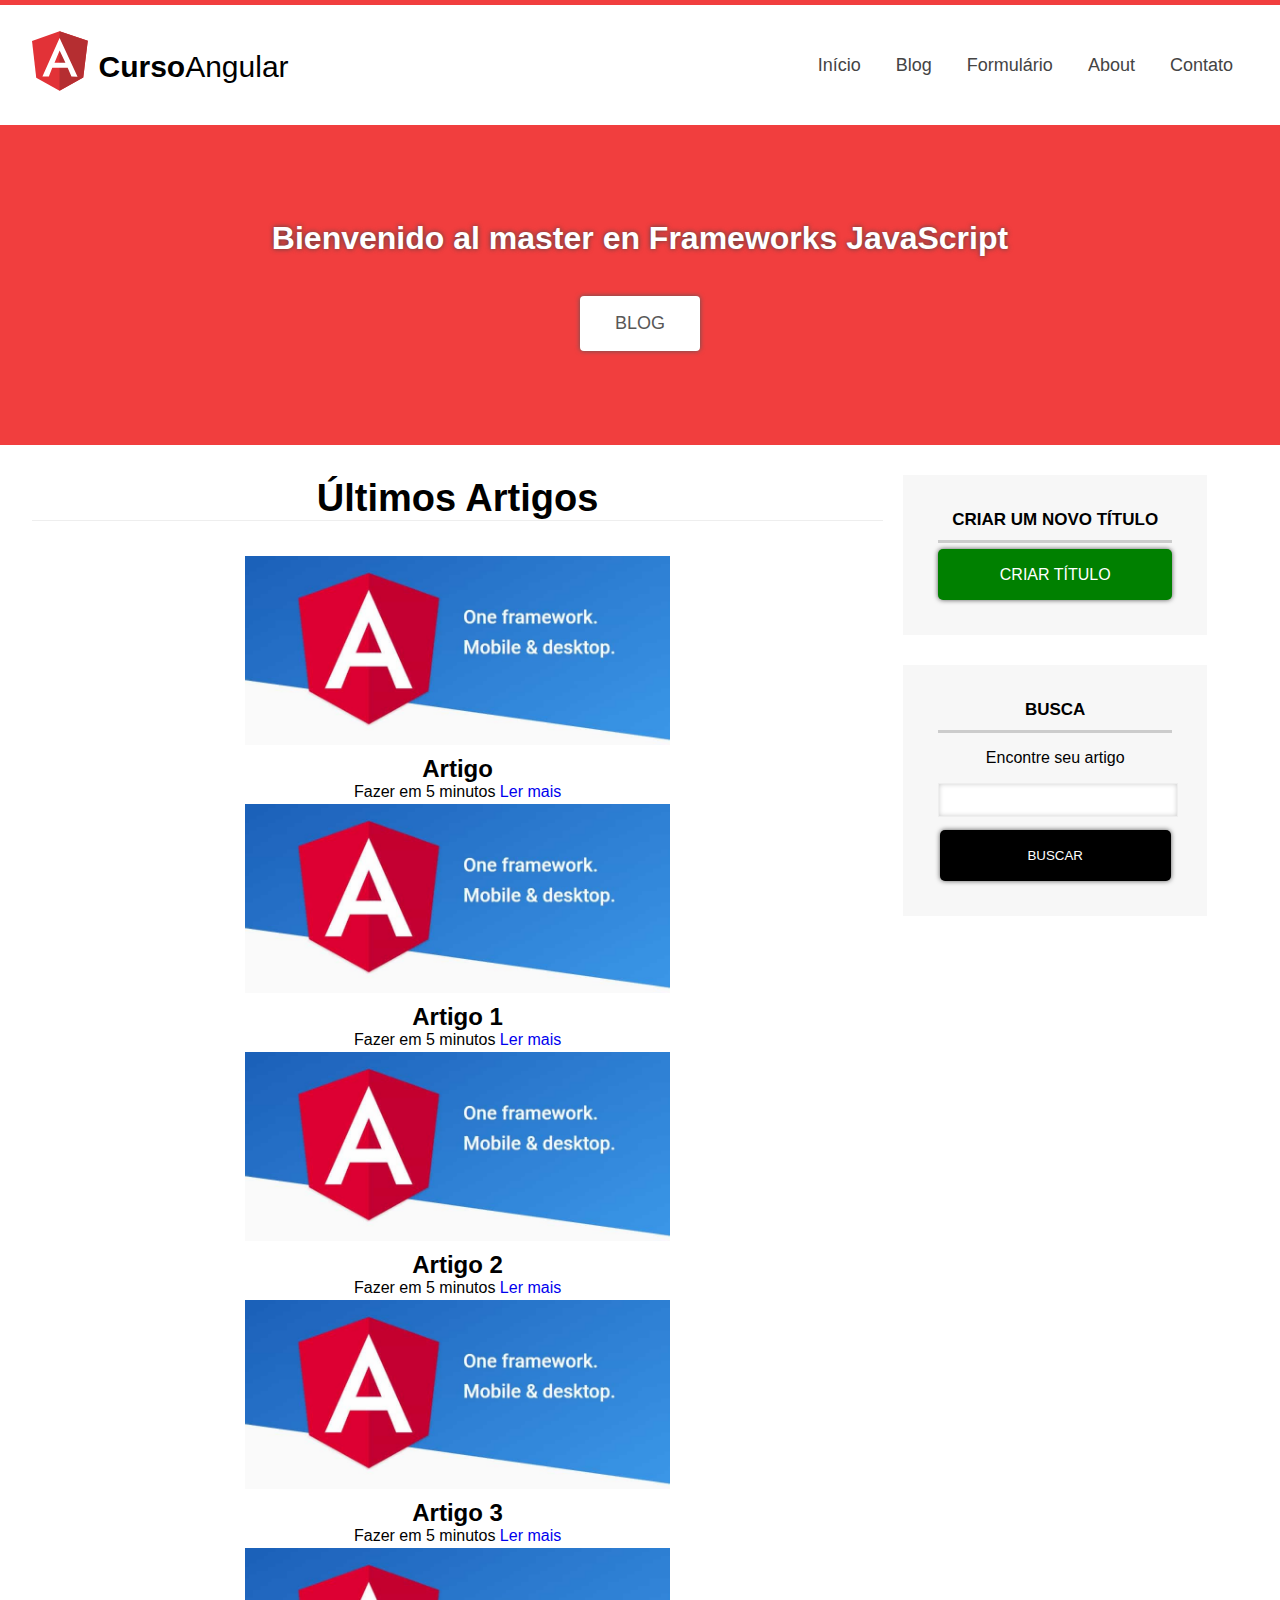
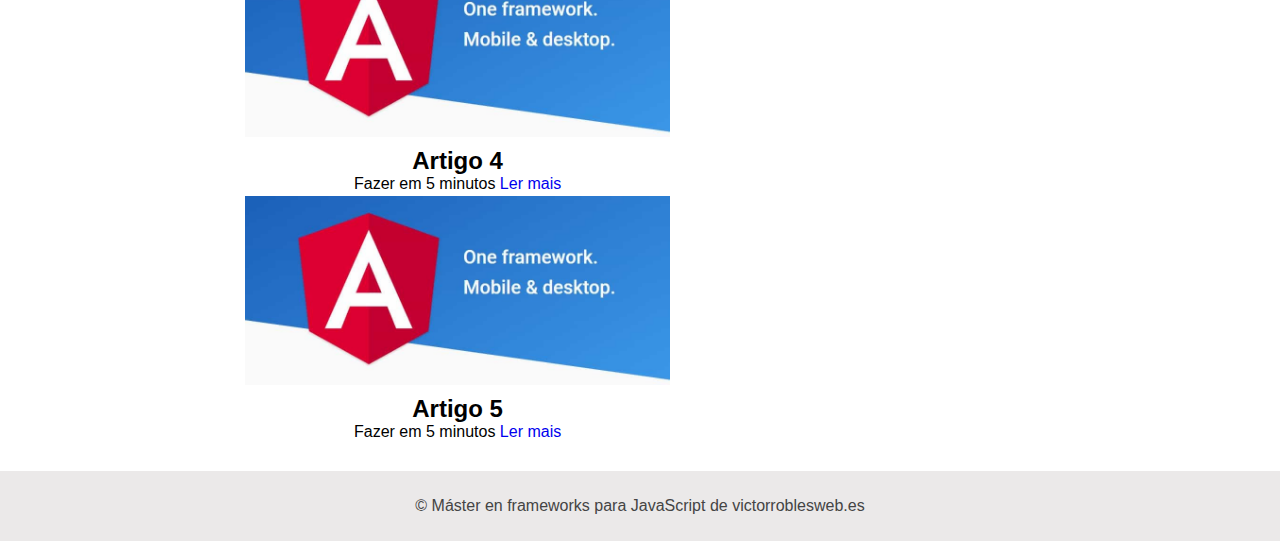
<file: Angular/index.html>
<!DOCTYPE html>
<html lang="es">

<head>
    <meta charset="utf-8" />
    <meta name="viewport" content="width=device-width, initial-scale=1.0" />
    <title>Maquetación para el Master en Frameworks JavaScript</title>

    <!--HOJA DE ESTILOS-->
    <link rel="stylesheet" type="text/css" href="assets/css/styles.css" />

</head>

<body>
    <header id="header">
        <div class="center">
            <!-- LOGO -->
            <div id="logo">
                <img src="assets/images/angular.svg" class="app-logo" alt="Logotipo" />
                <span id="brand">
                    <strong>Curso</strong>Angular
                </span>
            </div>

            <!--MENU-->
            <nav id="menu">
                <ul>
                    <li><a href="../Angular/index.html">Início</a></li>
                    <li><a href="../Angular/article.html">Blog</a></li>
                    <li><a href="../Angular/formulario.html">Formulário</a></li>
                    <li><a href="../Angular/blog.html">About</a></li>
                    <li><a href="#">Contato</a></li>
                </ul>
            </nav>
            <div class="clearfix"></div>

        
        </div>
    </header>

    <div id="slider" class="slider-big">
        <h1>Bienvenido al master en Frameworks JavaScript</h1>
        <a href="#" class="btn-white">Blog</a>
    </div>

    <div class="center">
        <section id="content">
            <h2 class="subheader">Últimos Artigos</h2>

            <script type="text/javascript">
                window.addEventListener("load", function () {
                    var template = document.getElementById("article-template");
                    var articles = document.getElementById("articles");

                    for (var i = 1; i <= 5; i++) {
                        var clonado = template.cloneNode(true);
                        clonado.removeAttribute("id");

                        var h2 = clonado.getElementsByTagName("h2")[0];
                        h2.innerHTML = h2.textContent + ' ' + i;

                        articles.appendChild(clonado);
                    }

                });
            </script>

            <div id="articles">
                <article class="article-item" id="article-template">
                    <div class="image-wrap">
                        <img src="../Angular/assets/images/artigo-angular.jpg"
                            alt="Angular" />
                    </div>

                    <h2>Artigo</h2>
                    <span class="date">
                        Fazer em 5 minutos
                    </span>
                    <a href="#">Ler mais</a>

                    <div class="clearfix"></div>
                </article>

            </div>

        </section>

        <aside id="sidebar">
            <div id="nav-blog" class="sidebar-item">
                <h3>Criar um novo Título</h3><br>
                <a class="btn btn-success titulo" href="#">Criar Título</a>
            </div>

            <div id="search" class="sidebar-item">
                <h3>Busca</h3>
                <p>Encontre seu artigo</p>
                <form>
                    <input type="text" name="search" />
                    <input class="btn" id="busca" type="submit" name="submit" value="Buscar" />
                </form>
            </div>
        </aside>
        <div class="clearfix"></div>
    </div>

    <footer id="footer">
        <div class="center">
            <p>
                &copy; Máster en frameworks para JavaScript de victorroblesweb.es
            </p>
        </div>
    </footer>
</body>

</html>
</file>
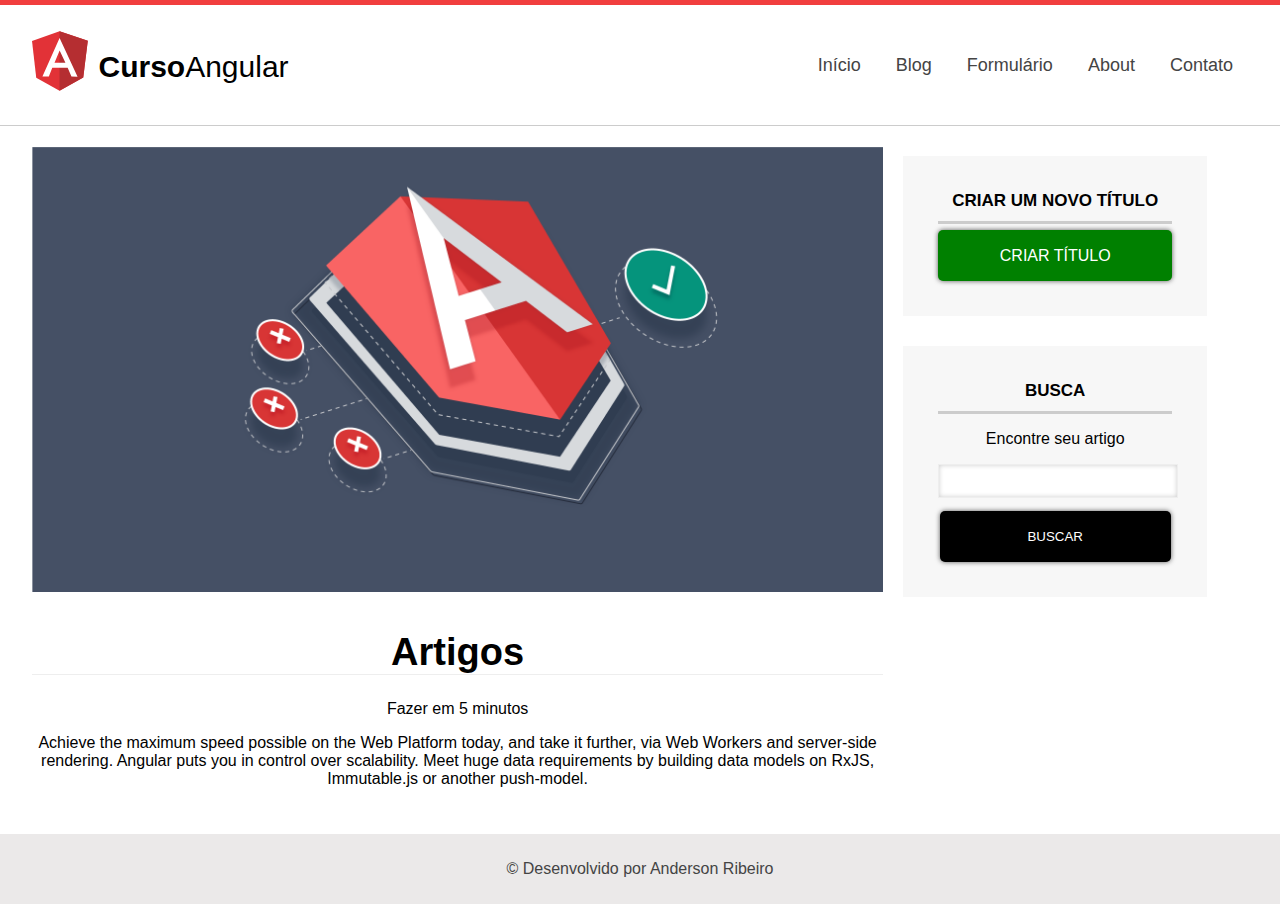
<file: Angular/article.html>
<!DOCTYPE html>
<html lang="en">

<head>
    <meta charset="UTF-8">
    <meta name="viewport" content="width=device-width, initial-scale=1.0">
    <title>Maquetación para el master en FrameWorks JavaScript</title>
    <link rel="stylesheet" type="text/css" href="assets/css/styles.css" />

</head>

<body>
    <header id="header">
        <div class="center">

            <!--LOGO -->
            <div id="logo">
                <img src="assets/images/angular.svg" class="app-logo" alt="LogoTipo" />
                <span id="brand">
                    <strong>Curso</strong>Angular
                </span>
            </div>

            <!--MENU-->
            <nav id="menu">
                <ul>
                    <li><a href="../Angular/index.html">Início</a></li>
                    <li><a href="../Angular/article.html">Blog</a></li>
                    <li><a href="../Angular/formulario.html">Formulário</a></li>
                    <li><a href="../Angular/blog.html">About</a></li>
                    <li><a href="#">Contato</a></li>

                </ul>
            </nav>
            <div class="clearfix"></div>
        </div>
    </header>

    <div class="center">
        <section id="content">
            <article class="article-item article-detail">

                <div class="image-wrap">
                    <br>
                    <img src="../Angular/assets/images/angular-article.png"
                        alt="AngularArtigo">
                </div>
                <h1 class="subheader">Artigos</h1>

                <span class="date">
                    Fazer em 5 minutos
                </span>
                <p>
                    Achieve the maximum speed possible on the Web Platform today, and take it further, via Web Workers and server-side rendering.

Angular puts you in control over scalability. Meet huge data requirements by building data models on RxJS, Immutable.js or another push-model.
                </p>
            <div class="clearfix"></div>
            </article>

        </section>

        <aside id="sidebar">
            <div id="nav-blog" class="sidebar-item">
                <h3>Criar um novo Título</h3><br>
                <a class="btn btn-success titulo" href="#">Criar Título</a>
            </div>

            <div id="search" class="sidebar-item">
                <h3>Busca</h3>
                <p>Encontre seu artigo</p>
                <form>
                    <input type="text" name="search" />
                    <input class="btn" id="busca" type="submit" name="submit" value="Buscar" />
                </form>
            </div>
        </aside>
        <div class="clearfix"></div>
    </div>

    <footer id="footer">
        <div class="center">
            <p>
                &copy; Desenvolvido por Anderson Ribeiro
            </p>
        </div>
    </footer>
</body>

</html>
</file>
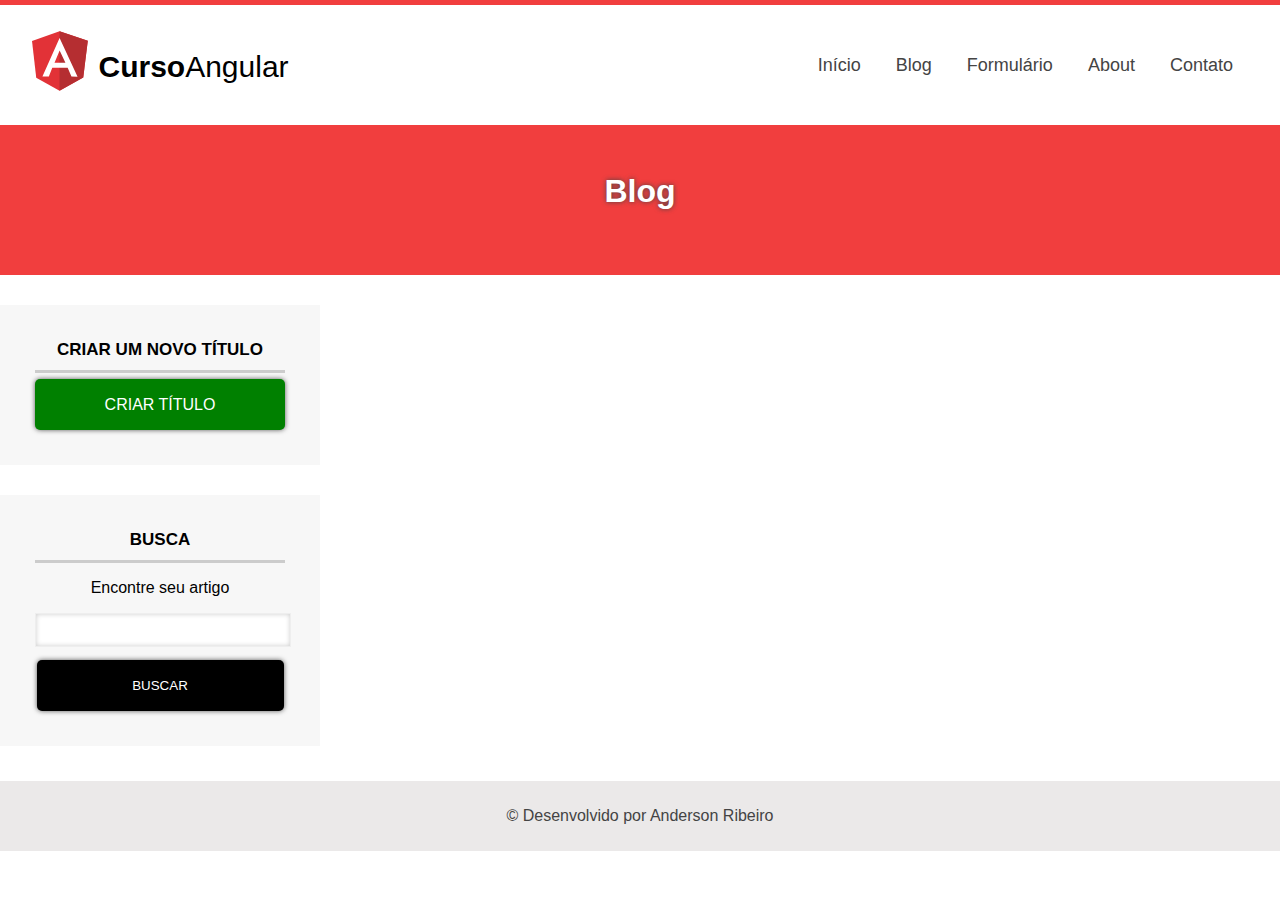
<file: Angular/blog.html>
<!DOCTYPE html>
<html lang="en">

<head>
    <meta charset="UTF-8">
    <meta name="viewport" content="width=device-width, initial-scale=1.0">
    <title>Maquetación para el master en FrameWorks JavaScript</title>
    <link rel="stylesheet" type="text/css" href="assets/css/styles.css" />
</head>

<body>
    <header id="header">
        <div class="center">
            <!-- LOGO -->
            <div id="logo">
                <img src="assets/images/angular.svg" class="app-logo" alt="Logotipo" />
                <span id="brand">
                    <strong>Curso</strong>Angular
                </span>
            </div>

            <!--MENU-->
            <nav id="menu">
                <ul>
                    <li><a href="../Angular/index.html">Início</a></li>
                    <li><a href="../Angular/article.html">Blog</a></li>
                    <li><a href="../Angular/formulario.html">Formulário</a></li>
                    <li><a href="../Angular/blog.html">About</a></li>
                    <li><a href="#">Contato</a></li>

                </ul>
            </nav>
            <div class="clearfix"></div>
        </div>
    </header>

    <div id="slider" class="slider-small">
        <h1>Blog</h1>
    </div>

    

    <aside id="sidebar">
        <div id="nav-blog" class="sidebar-item">
            <h3>Criar um novo Título</h3><br>
            <a class="btn btn-success titulo" href="#">Criar Título</a>
        </div>

        <div id="search" class="sidebar-item">
            <h3>Busca</h3>
            <p>Encontre seu artigo</p>
            <form>
                <input type="text" name="search" />
                <input class="btn" id="busca" type="submit" name="submit" value="Buscar" />
            </form>
        </div>
    </aside>
    <div class="clearfix"></div>
    </div>

    <footer id="footer">
        <div class="center">
            <p>
                &copy; Desenvolvido por Anderson Ribeiro
            </p>
        </div>
    </footer>
</body>

</html>
</file>
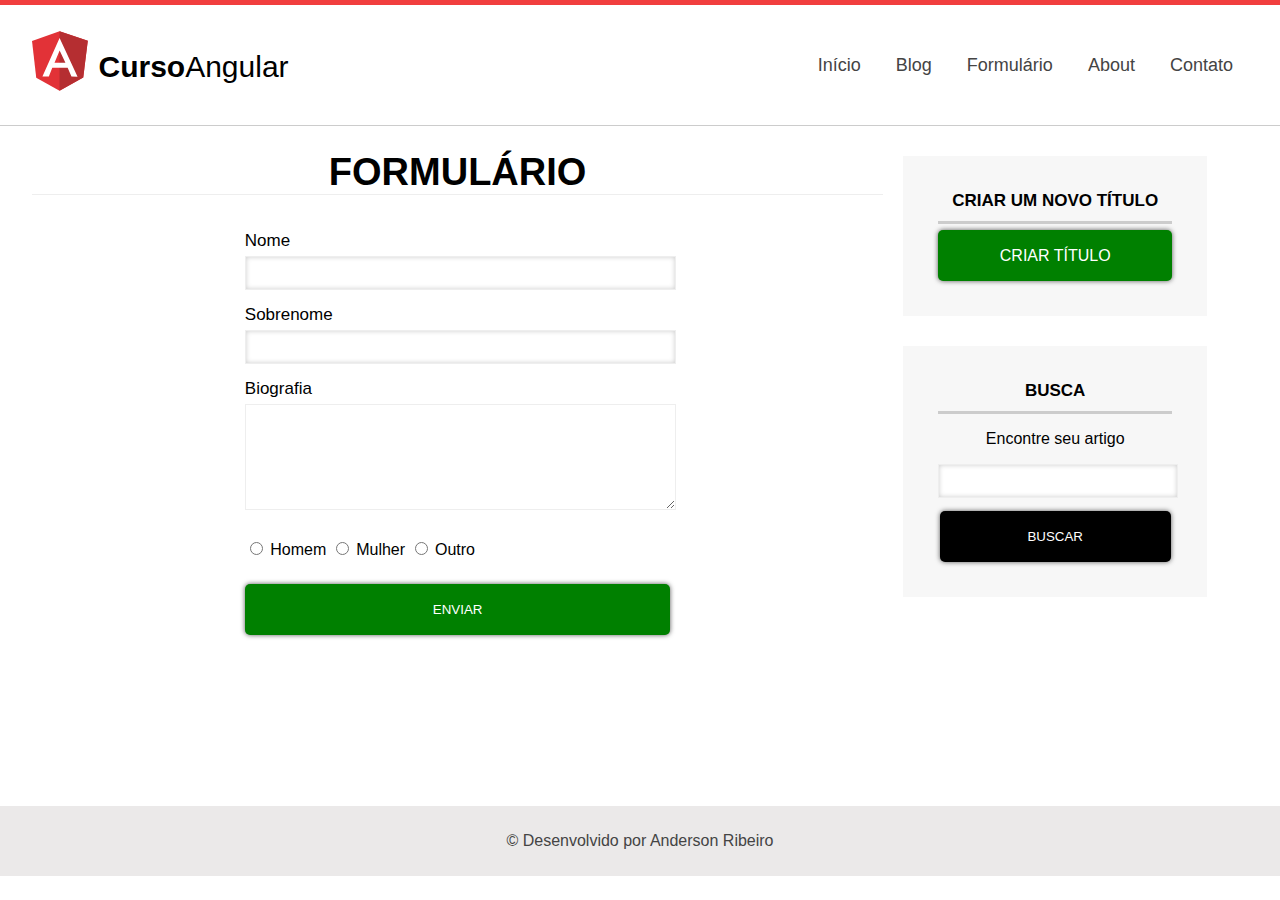
<file: Angular/formulario.html>
<!DOCTYPE html>
<html lang="en">

<head>
    <meta charset="UTF-8">
    <meta name="viewport" content="width=device-width, initial-scale=1.0">
    <title>Maquetación para el master en FrameWorks JavaScript</title>
    <link rel="stylesheet" type="text/css" href="assets/css/styles.css" />

</head>

<body>
    <header id="header">
        <div class="center">

            <!--LOGO -->
            <div id="logo">
                <img src="assets/images/angular.svg" class="app-logo" alt="LogoTipo" />
                <span id="brand">
                    <strong>Curso</strong>Angular
                </span>
            </div>

            <!--MENU-->
            <nav id="menu">
                <ul>
                    <li><a href="../Angular/index.html">Início</a></li>
                    <li><a href="../Angular/article.html">Blog</a></li>
                    <li><a href="../Angular/formulario.html">Formulário</a></li>
                    <li><a href="../Angular/blog.html">About</a></li>
                    <li><a href="#">Contato</a></li>

                </ul>
            </nav>
            <div class="clearfix"></div>
        </div>
    </header>

    <div class="center">
        <section id="content">
            <h1 class="subheader">FORMULÁRIO</h1>
            
            <form class="align-form">
                <div class="form-group">
                    <label for="nome">Nome</label>
                    <input type="text" class="form-control" name="nome">
                </div>
                <div class="form-group">
                    <label for="sobreNome">Sobrenome</label>
                    <input type="text" class="form-control" name="sobreNome">
                </div>
                <div class="form-group">
                    <label for="biografia">Biografia</label>
                    <textarea type="text" class="form-control" name="biografia"></textarea>
                </div>
                <div class="form-group radiobutton">
                   <input type="radio" name="genero" value="homem"> Homem
                   <input type="radio" name="genero" value="mulher"> Mulher
                   <input type="radio" name="genero" value="outro"> Outro
                </div>
                <br>
                <input type="submit" id="enviar" value="Enviar" class="btn btn-success" >
            </form>

        </section>

        <aside id="sidebar">
            <div id="nav-blog" class="sidebar-item">
                <h3>Criar um novo Título</h3><br>
                <a class="btn btn-success titulo" href="#">Criar Título</a>
            </div>

            <div id="search" class="sidebar-item">
                <h3>Busca</h3>
                <p>Encontre seu artigo</p>
                <form>
                    <input type="text" name="search" />
                    <input class="btn" id="busca" type="submit" name="submit" value="Buscar" />
                </form>
            </div>
        </aside>
        <div class="clearfix"></div>
    </div>

    <footer id="footer">
        <div class="center">
            <p>
                &copy; Desenvolvido por Anderson Ribeiro
            </p>
        </div>
    </footer>
</body>

</html>
</file>
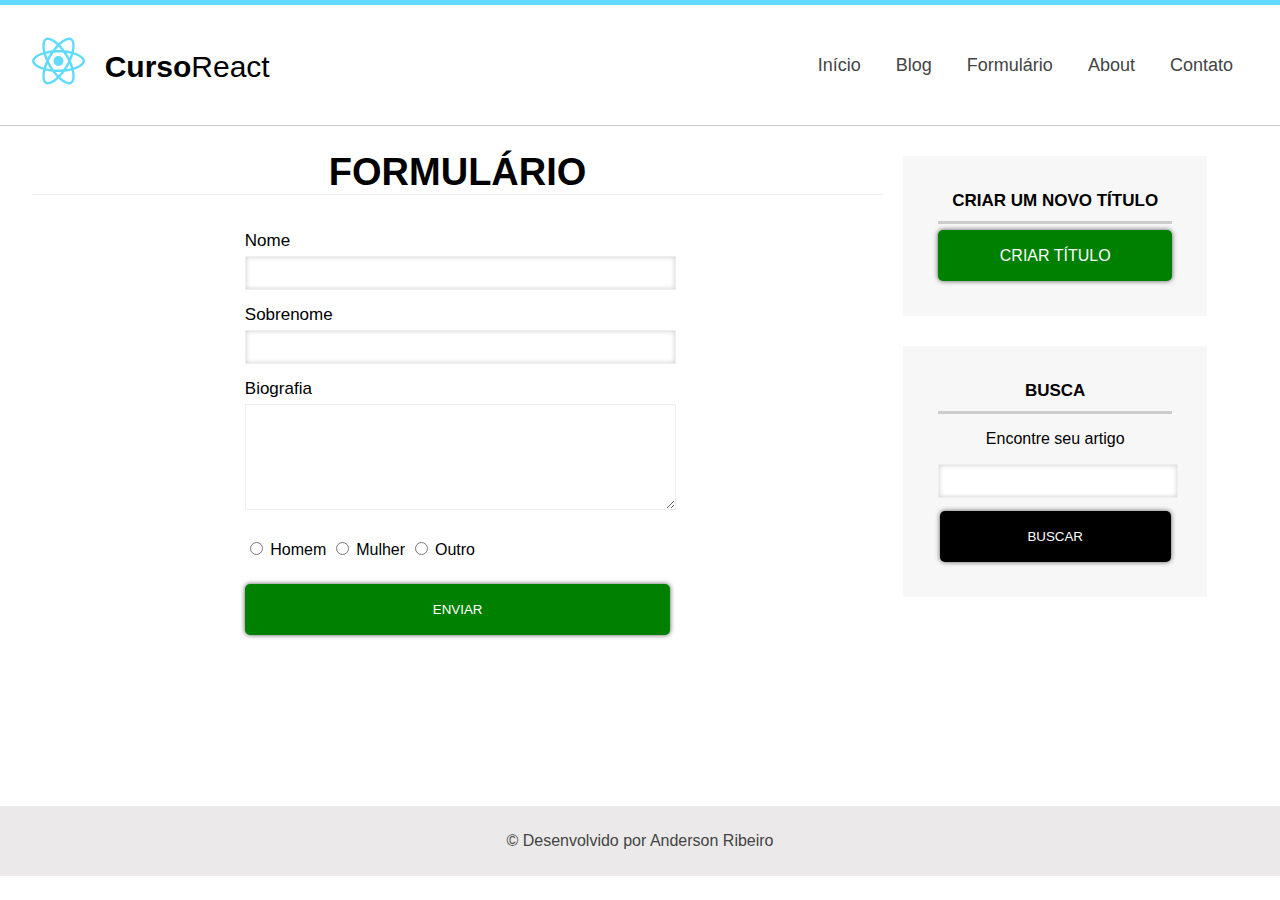
<file: Estrutura-html-projetos/formulario.html>
<!DOCTYPE html>
<html lang="en">

<head>
    <meta charset="UTF-8">
    <meta name="viewport" content="width=device-width, initial-scale=1.0">
    <title>Maquetación para el master en FrameWorks JavaScript</title>
    <link rel="stylesheet" type="text/css" href="assets/css/styles.css" />

</head>

<body>
    <header id="header">
        <div class="center">

            <!--LOGO -->
            <div id="logo">
                <img src="assets/images/react.svg" class="app-logo" alt="LogoTipo" />
                <span id="brand">
                    <strong>Curso</strong>React
                </span>
            </div>

            <!--MENU-->
            <nav id="menu">
                <ul>
                    <li><a href="../Estrutura-html-projetos/index.html">Início</a></li>
                    <li><a href="../Estrutura-html-projetos/article.html">Blog</a></li>
                    <li><a href="../Estrutura-html-projetos/formulario.html">Formulário</a></li>
                    <li><a href="#">About</a></li>
                    <li><a href="#">Contato</a></li>

                </ul>
            </nav>
            <div class="clearfix"></div>
        </div>
    </header>

    <div class="center">
        <section id="content">
            <h1 class="subheader">FORMULÁRIO</h1>
            
            <form class="align-form">
                <div class="form-group">
                    <label for="nome">Nome</label>
                    <input type="text" class="form-control" name="nome">
                </div>
                <div class="form-group">
                    <label for="sobreNome">Sobrenome</label>
                    <input type="text" class="form-control" name="sobreNome">
                </div>
                <div class="form-group">
                    <label for="biografia">Biografia</label>
                    <textarea type="text" class="form-control" name="biografia"></textarea>
                </div>
                <div class="form-group radiobutton">
                   <input type="radio" name="genero" value="homem"> Homem
                   <input type="radio" name="genero" value="mulher"> Mulher
                   <input type="radio" name="genero" value="outro"> Outro
                </div>
                <br>
                <input type="submit" id="enviar" value="Enviar" class="btn btn-success" >
            </form>

        </section>

        <aside id="sidebar">
            <div id="nav-blog" class="sidebar-item">
                <h3>Criar um novo Título</h3><br>
                <a class="btn btn-success titulo" href="#">Criar Título</a>
            </div>

            <div id="search" class="sidebar-item">
                <h3>Busca</h3>
                <p>Encontre seu artigo</p>
                <form>
                    <input type="text" name="search" />
                    <input class="btn" id="busca" type="submit" name="submit" value="Buscar" />
                </form>
            </div>
        </aside>
        <div class="clearfix"></div>
    </div>

    <footer id="footer">
        <div class="center">
            <p>
                &copy; Desenvolvido por Anderson Ribeiro
            </p>
        </div>
    </footer>
</body>

</html>
</file>
<file: Angular/assets/css/styles.css>
body {
    text-align: center;
    padding: 0px;
    margin: 0px;
    font-family: 'Segoe UI', Roboto, Oxygen, Ubuntu, Cantarell, 'Open Sans', 'Helvetica Neue', sans-serif;
    -webkit-font-smoothing: antialiased;
    -moz-font-smoothing: antialiased;
    -moz-osx-font-smoothing: antialiased;
}

#header {
    height: 120px;
    width: 100%;
    background: white;
    border-bottom: 1px solid #ccc;
    border-top: 5px solid #f13e3e;
}

.center {
    width: 75%;
    margin: 0px auto;
}

#logo {
    width: 30%;
    font-size: 30px;
    float: left;
    margin-top: 35px;
}

#logo img {
    display: block;
    float: left;
    height: 60px;
    margin-top: -9px;
    margin-right: 10px;
    animation: girar infinite 5s linear;
}

@keyframes girar {
    0% {
        transform: scale(1, 1);
    }

    50% {
        transform: scale(1.02, 1.02);
    }

    55%{
        transform: scale(0.95, 0.95);
    }

    100% {
        transform: scale(1, 1);
    }
}

#brand {
    display: block;
    margin: 0px auto;
    margin-top: 10px;
    /* margin-left: 6px; */
    float: left;
}

#menu{
    width: 70%;
    float:right;
    font-size: 18px;
}

#menu ul{
    line-height: 85px;
    width: 60%;
    float:right;
}

#menu ul li{
    display: inline-block;
    list-style: none;
    height: 46px;
    margin-left: 15px;
    margin-right: 15px;
}

#menu a{
    text-decoration: none;
    color: #444;
    transition: 300ms all;
}

#menu a:hover {
    color: #f13e3e;
    font-weight: bold;
}

#slider {
    background: #f13e3e;
    width: 100%;
    height: 320px;
    margin-top: -22px;
    color: white;
    text-shadow: 0px 0px 5px #444;
}

#slider h1 {
    padding: 0px;
    padding-top: 95px;
    text-align: center;
}

.image-wrap img {
    width: 50%;
    margin-top: 3px;
    margin-bottom: -12px;
}

.subheader img {
    margin-top: 35px;
}


.btn-white {
    text-decoration: none;
    display: block;
    background: white;
    color: rgb(88, 88, 88);
    padding: 10px;
    width: 100px;
    height: 35px;
    margin: 0px auto;
    font-size: 18px;
    text-transform: uppercase;
    text-shadow: none;
    line-height: 35px;
    box-shadow: 0px 0px 5px rgb(88, 88, 88);
    margin-top: 3%;
    border-radius: 4px;
    transition: 300ms all;
}

.btn-white:hover {
    background: #444;
    color: white;
}

#slider.slider-small {
    height: 150px;
}

#slider.slider-small h1 {
    padding: 0px;
    padding-top: 48px;
    text-align: center;
}

#content {
    width: 70%;
    float: left;
    min-height: 650px;
    margin-right: 20px;
}

#sidebar {
    width: 25%;
    float: left;
}

.sidebar-item {
    background: #f7f7f7;
    padding: 35px;
    margin-top: 30px;
    margin-bottom: 5px;
}

.sidebar-item h3 {
    text-transform: uppercase;
    font-size: 17px;
    padding-bottom: 10px;
    margin-bottom: 10px;
    margin: 0px;
    border-bottom: 3px solid #ccc;
}

.titulo {
    text-shadow: none;
    list-style: none;
    text-decoration: none;
    margin: 0px auto;
}

.btn {
    background: green;
    color: white;
    padding: 8px;
    border-radius: 5px;
    margin-top: -12px;
    display: block;
    text-transform: uppercase;
    text-shadow: none;
    line-height: 35px;
    box-shadow: 0px 0px 5px rgb(88, 88, 88);
    transition: 300ms all;
    cursor: pointer;
}

#busca {
    margin: 0px auto;
    width: 98.8%;
    height: 15%;
    margin-top: 8px;
    border: none;
    cursor: pointer;
    background: black;
}

.btn:hover {
    background: black;
    color: white;
}

.align-form {
    width: 50%;
    margin: 0px auto;
}

.align-form label {
    display: block;
    float: left;
    margin-top: 10px;
    margin-bottom: 5px;
    font-size: 17px;
}

#enviar {
    width: 100%;
    display: block;
    margin-top: 5px;
    border: none;
}

input[type="text"], textarea {
    width: 100%;
    height: 30px;
    border: 1px solid #eee;
    margin-bottom: 5px;
    transition: 300ms all;
}

input[type="text"], textarea:focus {
    box-shadow: 0px 0px 5px #ccc inset;
}

.radiobutton {
    margin-top: 20px !important;
    margin-bottom: 25px !important;
    float: left;
}

textarea {
    width: 100%;
    height: 100px;
    min-width: 100%;
    max-width: 100%;
    min-height: 100px;
    max-height: 300px;
}

#footer {
    background: #ebe9e9;
    width: 100%;
    height: 70px;
    line-height: 70px;
    color: #444;
    margin-top: 30px;
}

#footer p {
    margin: 0px;
    padding: 0px;
}

.article-item h2 {
    display: inline-block;
    width: 100%;
    padding: 0px;
    margin: 0px;
    padding-top: 18px;
}

.subheader {
    font-size: 38px;
    border-bottom: 1px solid #eee;
}

.article-item .date {
    width: 100%;
    margin-top: 10px;
}

.article-item a {
    text-decoration: none;
}

.article-item a:hover {
    text-decoration: underline;
}

.article-detail .image-wrap img {
    width: 100%;
    height: auto;
    float: none;
    padding-bottom: 21px;
}

.article.item a {
    padding-bottom: 30px;
}

.clearfix:after {
    float: none;
    clear: both;
    content: ".";
    display: block;
    height: 0;
    visibility: hidden;
}

.clearfix {
    display: inline;
}

* html .clearfix {
    height: 1%;
}

.clearfix {
    display: block;
}

/*RESPONSIVO*/

@media (max-width: 1488px){
    .center{
        width: 85%;
    }
}

@media (max-width: 1314px){
    .center{
        width: 95%;
    }

    #menu ul{
        width: auto;
    }
}

@media (max-width: 882px){
    #logo{
        width: 260px;
    }

    #menu{
        width: auto;
    }
}

@media (max-width: 902px){
    #logo{
        width: 260px;
    }

    #menu{
        width: auto;
    }
}

@media (max-width: 813px){
    #logo{
        float:none;
        margin: 0px auto;
        margin-top: 20px;
    }

    #menu,
    #menu ul{
       clear:both;
       float:none;
       width: 100%;
       margin: 0px;
       padding: 0px;
       line-height: 43px;
    }

    #content{
        float:none;
        width: 100%;
    }

    #sidebar{
        float:none;
        width: 60%;
        margin: 0px auto;
        margin-bottom: 50px;
    }

    #slider h1{
        padding-top: 115px;
        font-size: 25px;
    }

    .align-form{
        width: 70%;
    }
}
</file>
<file: Estrutura-html-projetos/assets/css/styles.css>
body {
    text-align: center;
    padding: 0px;
    margin: 0px;
    font-family: 'Segoe UI', Roboto, Oxygen, Ubuntu, Cantarell, 'Open Sans', 'Helvetica Neue', sans-serif;
    -webkit-font-smoothing: antialiased;
    -moz-font-smoothing: antialiased;
    -moz-osx-font-smoothing: antialiased;
}

#header {
    height: 120px;
    width: 100%;
    background: white;
    border-bottom: 1px solid #ccc;
    border-top: 5px solid #61dafb;
}

.center {
    width: 75%;
    margin: 0px auto;
}

#logo {
    width: 30%;
    font-size: 30px;
    float: left;
    margin-top: 35px;
}

#logo img {
    display: block;
    float: left;
    height: 60px;
    margin-top: -9px;
    margin-right: 10px;
    animation: girar infinite 5s linear;
}

/* #logo img {
    display: block;
    float: left;
    height: 60px;
    animation: girar infinite 30s linear;
} */

@keyframes girar {
    0% {
        transform: scale(1, 1);
    }

    50% {
        transform: scale(1.02, 1.02);
    }

    55%{
        transform: scale(0.95, 0.95);
    }

    100% {
        transform: scale(1, 1);
    }
}

#brand {
    display: block;
    margin: 0px auto;
    margin-top: 10px;
    margin-left: 10px;
    float: left;
}

#menu{
    width: 70%;
    float:right;
    font-size: 18px;
}

#menu ul{
    line-height: 85px;
    width: 60%;
    float:right;
}

#menu ul li{
    display: inline-block;
    list-style: none;
    height: 46px;
    margin-left: 15px;
    margin-right: 15px;
}

#menu a{
    text-decoration: none;
    color: #444;
    transition: 300ms all;
}

#menu a:hover {
    color: #0d86d6;
    font-weight: bold;
}

#slider {
    background: #207ce5;
    width: 100%;
    height: 320px;
    margin-top: -22px;
    color: white;
    text-shadow: 0px 0px 5px #444;
}

#slider h1 {
    padding: 0px;
    padding-top: 95px;
    text-align: center;
}

.image-wrap img {
    width: 50%;
    margin-top: 3px;
    margin-bottom: -12px;
}

.subheader img {
    margin-top: 35px;
}


.btn-white {
    text-decoration: none;
    display: block;
    background: white;
    color: rgb(88, 88, 88);
    padding: 10px;
    width: 100px;
    height: 35px;
    margin: 0px auto;
    font-size: 18px;
    text-transform: uppercase;
    text-shadow: none;
    line-height: 35px;
    box-shadow: 0px 0px 5px rgb(88, 88, 88);
    margin-top: 3%;
    border-radius: 4px;
    transition: 300ms all;
}

.btn-white:hover {
    background: #444;
    color: white;
}

#slider.slider-small {
    height: 150px;
}

#slider.slider-small h1 {
    padding: 0px;
    padding-top: 48px;
    text-align: center;
}

#content {
    width: 70%;
    float: left;
    min-height: 650px;
    margin-right: 20px;
}

#sidebar {
    width: 25%;
    float: left;
}

.sidebar-item {
    background: #f7f7f7;
    padding: 35px;
    margin-top: 30px;
    margin-bottom: 5px;
}

.sidebar-item h3 {
    text-transform: uppercase;
    font-size: 17px;
    padding-bottom: 10px;
    margin-bottom: 10px;
    margin: 0px;
    border-bottom: 3px solid #ccc;
}

.titulo {
    text-shadow: none;
    list-style: none;
    text-decoration: none;
    margin: 0px auto;
}

.btn {
    background: green;
    color: white;
    padding: 8px;
    border-radius: 5px;
    margin-top: -12px;
    display: block;
    text-transform: uppercase;
    text-shadow: none;
    line-height: 35px;
    box-shadow: 0px 0px 5px rgb(88, 88, 88);
    transition: 300ms all;
    cursor: pointer;
}

#busca {
    margin: 0px auto;
    width: 98.8%;
    height: 15%;
    margin-top: 8px;
    border: none;
    cursor: pointer;
    background: black;
}

.btn:hover {
    background: black;
    color: white;
}

.align-form {
    width: 50%;
    margin: 0px auto;
}

.align-form label {
    display: block;
    float: left;
    margin-top: 10px;
    margin-bottom: 5px;
    font-size: 17px;
}

#enviar {
    width: 100%;
    display: block;
    margin-top: 5px;
    border: none;
}

input[type="text"], textarea {
    width: 100%;
    height: 30px;
    border: 1px solid #eee;
    margin-bottom: 5px;
    transition: 300ms all;
}

input[type="text"], textarea:focus {
    box-shadow: 0px 0px 5px #ccc inset;
}

.radiobutton {
    margin-top: 20px !important;
    margin-bottom: 25px !important;
    float: left;
}

textarea {
    width: 100%;
    height: 100px;
    min-width: 100%;
    max-width: 100%;
    min-height: 100px;
    max-height: 300px;
}

#footer {
    background: #ebe9e9;
    width: 100%;
    height: 70px;
    line-height: 70px;
    color: #444;
    margin-top: 30px;
}

#footer p {
    margin: 0px;
    padding: 0px;
}

.article-item h2 {
    display: inline-block;
    width: 100%;
    padding: 0px;
    margin: 0px;
    padding-top: 18px;
}

.subheader {
    font-size: 38px;
    border-bottom: 1px solid #eee;
}

.article-item .date {
    width: 100%;
    margin-top: 10px;
}

.article-item a {
    text-decoration: none;
}

.article-item a:hover {
    text-decoration: underline;
}

.article-detail .image-wrap img {
    width: 100%;
    height: auto;
    float: none;
    padding-bottom: 21px;
}

.article.item a {
    padding-bottom: 30px;
}

.clearfix:after {
    float: none;
    clear: both;
    content: ".";
    display: block;
    height: 0;
    visibility: hidden;
}

.clearfix {
    display: inline;
}

* html .clearfix {
    height: 1%;
}

.clearfix {
    display: block;
}

/*RESPONSIVO*/

@media (max-width: 1488px){
    .center{
        width: 85%;
    }
}

@media (max-width: 1314px){
    .center{
        width: 95%;
    }

    #menu ul{
        width: auto;
    }
}

@media (max-width: 881px){
    #logo{
        width: 265px;
    }

    #menu{
        width: auto;
    }
}

@media (max-width: 813px){
    #logo{
        float:none;
        margin: 0px auto;
        margin-top: 20px;
    }

    #menu,
    #menu ul{
       clear:both;
       float:none;
       width: 100%;
       margin: 0px;
       padding: 0px;
       line-height: 43px;
    }

    #content{
        float:none;
        width: 100%;
    }

    #sidebar{
        float:none;
        width: 60%;
        margin: 0px auto;
        margin-bottom: 50px;
    }

    #slider h1{
        padding-top: 115px;
        font-size: 25px;
    }

    .align-form{
        width: 70%;
    }
}

@keyframes girar {
    from {
        transform: rotate(0deg);
    }
    to {
        transform: rotate(360deg);
    }
}
</file>
